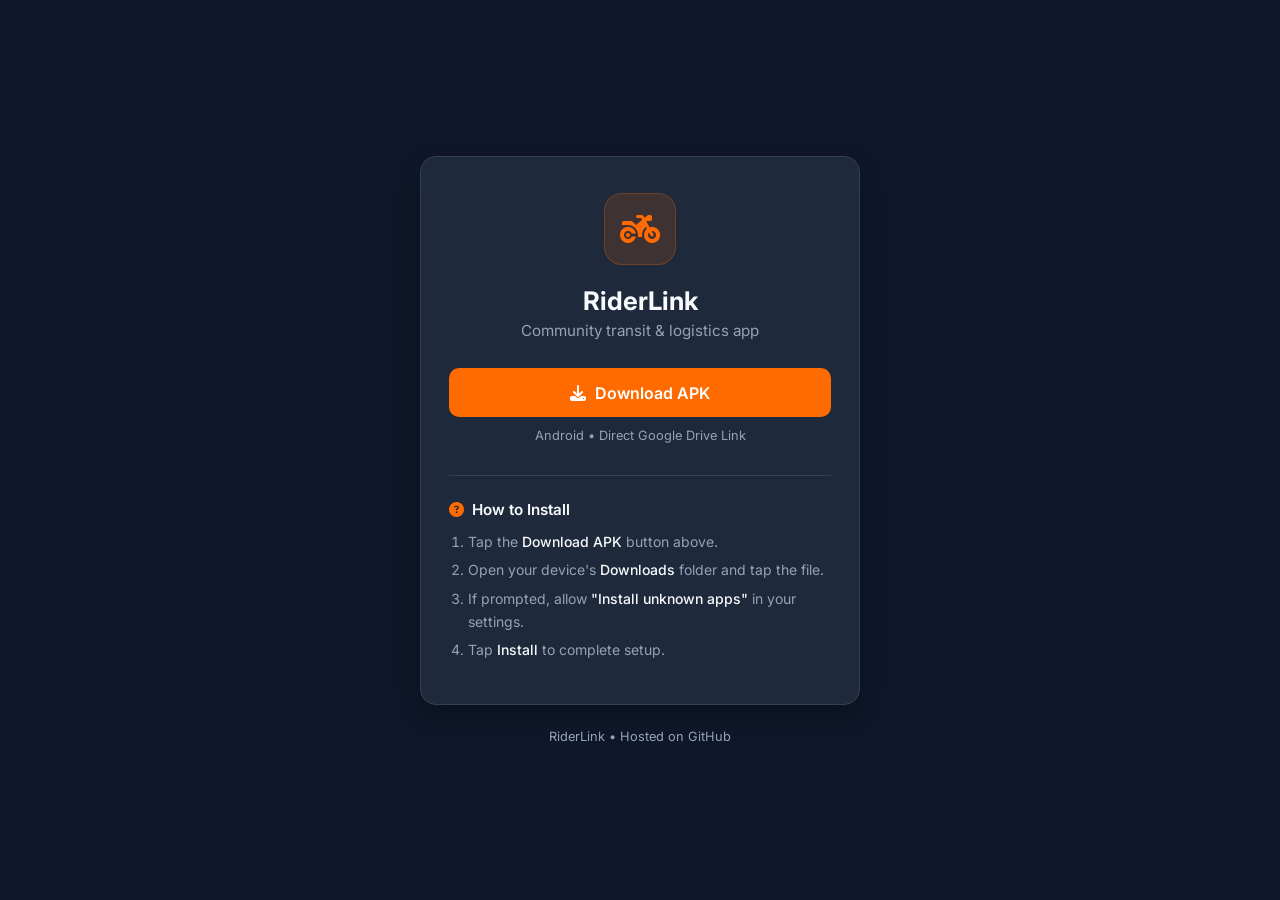
<file: index.html>
<!DOCTYPE html>
<html lang="en">
<head>
  <meta charset="UTF-8" />
  <meta name="viewport" content="width=device-width, initial-scale=1.0" />
  <title>Download RiderLink</title>
  <link rel="preconnect" href="https://fonts.googleapis.com">
  <link rel="preconnect" href="https://fonts.gstatic.com" crossorigin>
  <link href="https://fonts.googleapis.com/css2?family=Inter:wght@400;500;600;700&display=swap" rel="stylesheet">
  <link rel="stylesheet" href="https://cdnjs.cloudflare.com/ajax/libs/font-awesome/6.5.1/css/all.min.css" />

  <style>
    :root {
      --bg: #0f172a;
      --card-bg: #1e293b;
      --primary: #ff6b00;
      --primary-hover: #e65c00;
      --text: #f8fafc;
      --text-muted: #94a3b8;
      --border: #334155;
    }

    * {
      box-sizing: border-box;
      margin: 0;
      padding: 0;
      font-family: 'Inter', sans-serif;
    }

    body {
      background-color: var(--bg);
      color: var(--text);
      min-height: 100vh;
      display: flex;
      flex-direction: column;
      align-items: center;
      justify-content: center;
      padding: 2rem 1rem;
    }

    .card {
      background: var(--card-bg);
      border: 1px solid var(--border);
      border-radius: 16px;
      max-width: 440px;
      width: 100%;
      padding: 2.25rem 1.75rem;
      text-align: center;
      box-shadow: 0 10px 25px rgba(0, 0, 0, 0.3);
    }

    /* App Icon */
    .app-icon {
      width: 72px;
      height: 72px;
      background: rgba(255, 107, 0, 0.15);
      color: var(--primary);
      border-radius: 18px;
      display: inline-flex;
      align-items: center;
      justify-content: center;
      font-size: 2rem;
      margin-bottom: 1.25rem;
      border: 1px solid rgba(255, 107, 0, 0.25);
    }

    h1 {
      font-size: 1.6rem;
      font-weight: 700;
      margin-bottom: 0.35rem;
    }

    .tagline {
      color: var(--text-muted);
      font-size: 0.95rem;
      margin-bottom: 1.75rem;
    }

    /* Download Button */
    .btn-download {
      display: flex;
      align-items: center;
      justify-content: center;
      gap: 0.6rem;
      background: var(--primary);
      color: #fff;
      font-weight: 600;
      font-size: 1rem;
      padding: 0.9rem 1.25rem;
      border-radius: 10px;
      text-decoration: none;
      transition: background 0.15s ease, transform 0.1s ease;
      width: 100%;
    }

    .btn-download:hover {
      background: var(--primary-hover);
      transform: translateY(-1px);
    }

    .file-meta {
      font-size: 0.8rem;
      color: var(--text-muted);
      margin-top: 0.65rem;
      margin-bottom: 2rem;
    }

    hr {
      border: none;
      border-top: 1px solid var(--border);
      margin-bottom: 1.5rem;
    }

    /* Sideloading Instructions */
    .instructions {
      text-align: left;
    }

    .instructions h2 {
      font-size: 0.95rem;
      font-weight: 600;
      color: var(--text);
      margin-bottom: 0.75rem;
      display: flex;
      align-items: center;
      gap: 0.5rem;
    }

    .instructions ol {
      padding-left: 1.2rem;
      color: var(--text-muted);
      font-size: 0.875rem;
      line-height: 1.6;
    }

    .instructions li {
      margin-bottom: 0.4rem;
    }

    .instructions strong {
      color: var(--text);
      font-weight: 500;
    }

    footer {
      margin-top: 1.5rem;
      text-align: center;
      font-size: 0.8rem;
      color: var(--text-muted);
    }
  </style>
</head>
<body>

  <main class="card">
    <!-- App Logo / Header -->
    <div class="app-icon">
      <i class="fa-solid fa-motorcycle"></i>
    </div>
    <h1>RiderLink</h1>
    <p class="tagline">Community transit & logistics app</p>

    <!-- Download Action -->
    <!-- Replace YOUR_FILE_ID_HERE with your Google Drive File ID -->
    <a href="https://drive.google.com/file/d/1sgMtjvC7I8NgKDrfYCrA8GC8wtA9EyTC/view?usp=sharing" class="btn-download" target="_blank" rel="noopener noreferrer">
      <i class="fa-solid fa-download"></i>
      Download APK
    </a>
    <div class="file-meta">Android • Direct Google Drive Link</div>

    <hr>

    <!-- Android Sideloading Instructions -->
    <section class="instructions">
      <h2><i class="fa-solid fa-circle-question" style="color: var(--primary);"></i> How to Install</h2>
      <ol>
        <li>Tap the <strong>Download APK</strong> button above.</li>
        <li>Open your device's <strong>Downloads</strong> folder and tap the file.</li>
        <li>If prompted, allow <strong>"Install unknown apps"</strong> in your settings.</li>
        <li>Tap <strong>Install</strong> to complete setup.</li>
      </ol>
    </section>
  </main>

  <footer>
    RiderLink &bull; Hosted on GitHub
  </footer>

</body>
</html>
</file>
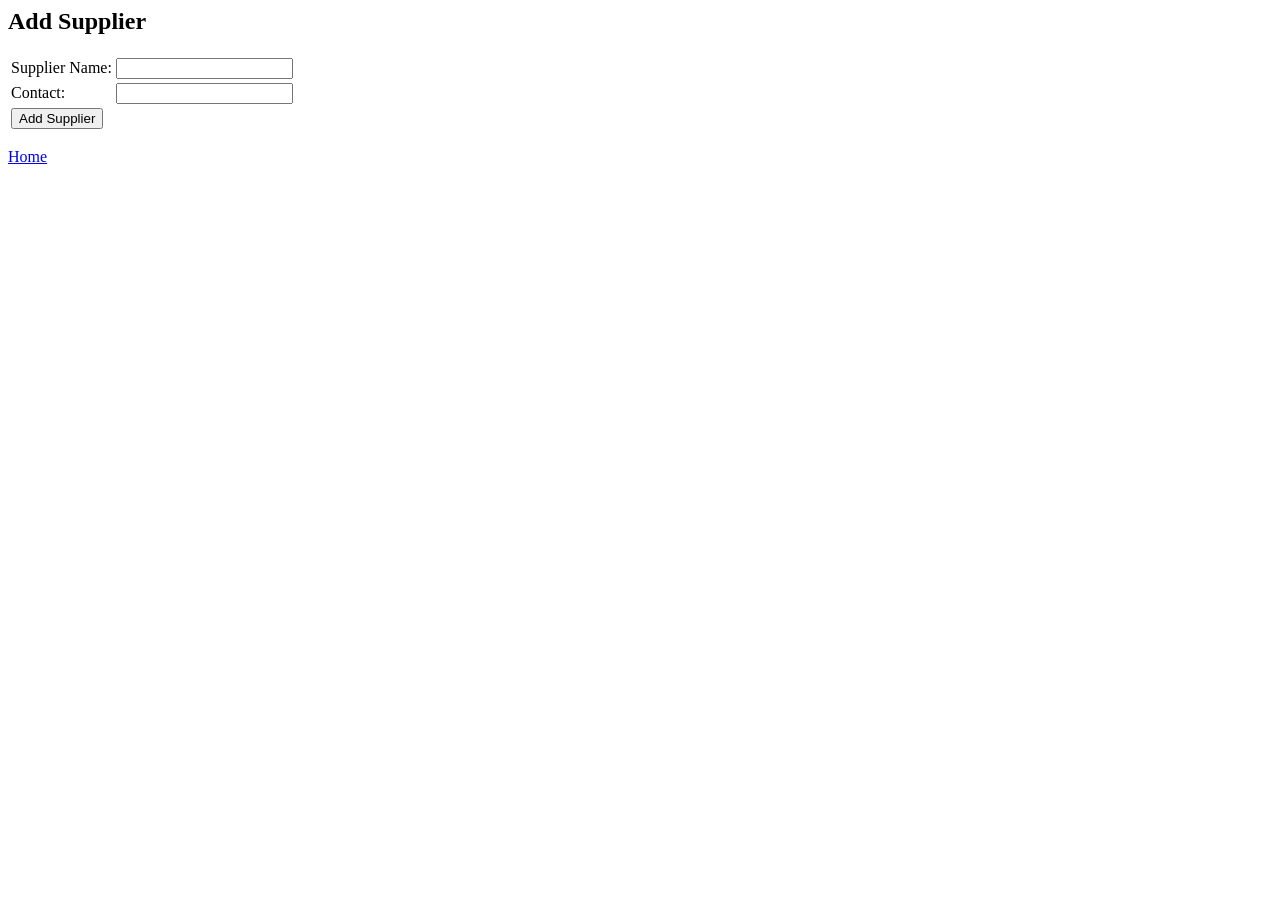
<file: frmAddSupplier.html>
<html> 
<head> 
    <title>Add Supplier</title> 
</head> 
<body> 
    <h2>Add Supplier</h2> 
    
    <form action="do_addsupplier.php" method="POST"> 
        <table> 
            <tr> 
                <td>Supplier Name:</td> 
                <td><input type="text" size="20" name="txtsuppliername" required="required"></td> 
            </tr> 
            <tr> 
                <td>Contact:</td> 
                <td><input type="text" size="20" name="txtcontact" required="required"></td> 
            </tr> 
            <tr> 
                <td colspan="2"><input type="submit" name="btnAdd" value="Add Supplier"></td>
            </tr> 
        </table> 
    </form> 

    
    <p><a href="index.html">Home</a></p>

</body> 
</html>
</file>
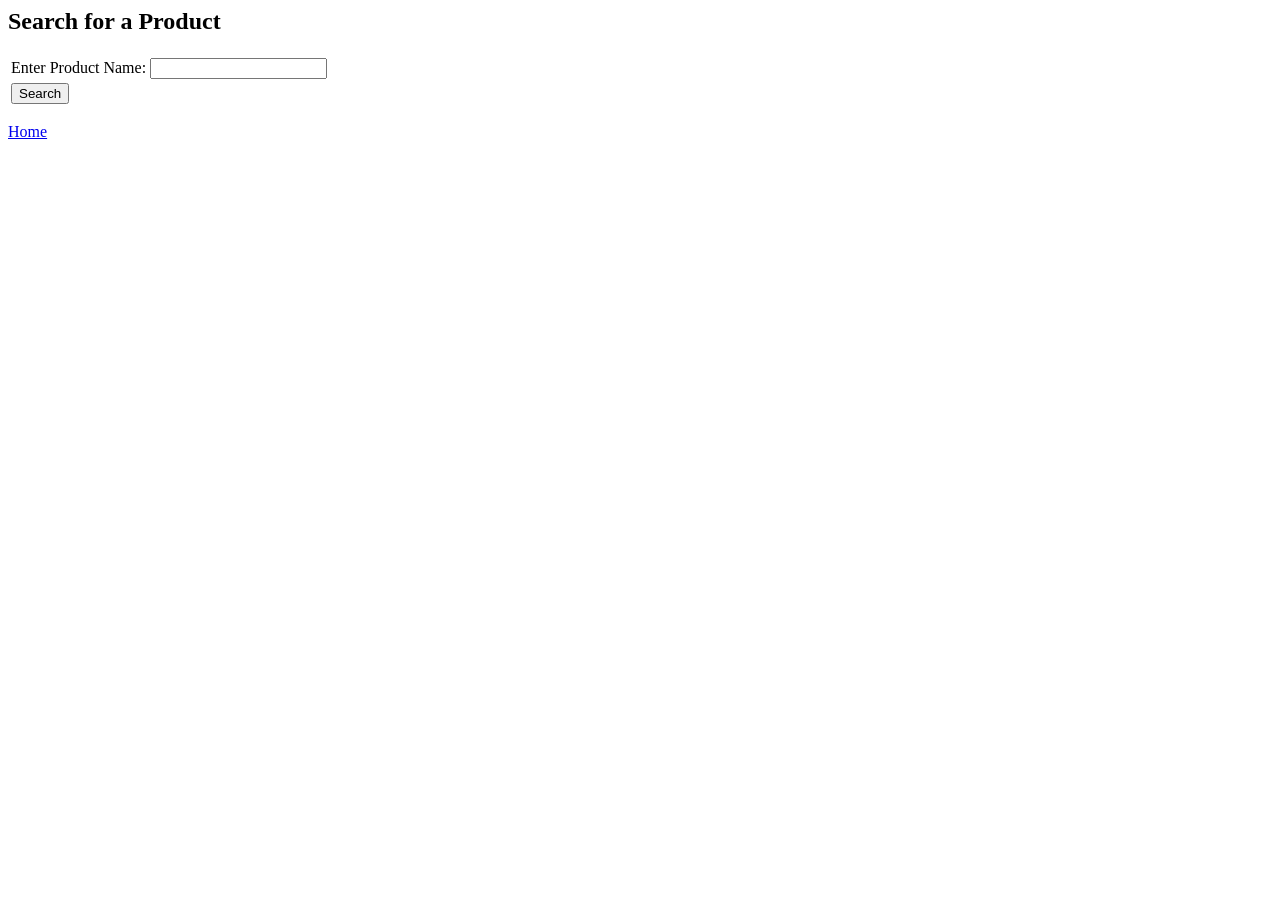
<file: frmSearchProduct.html>
<html>
<head>
    <title>Search Product</title>
</head>
<body>
    <h2>Search for a Product</h2>
    <form action="do_searchproduct.php" method="POST">
        <table>
            <tr>
                <td>Enter Product Name:</td>
                <td><input type="text" size="20" name="txtproductname" required="required"></td>
            </tr>
            <tr>
                <td colspan="2"><input type="submit" name="btnSearch" value="Search"></td>
            </tr>
        </table>
    </form>
    <p><a href="index.html">Home</a></p>
</body>
</html>
</file>
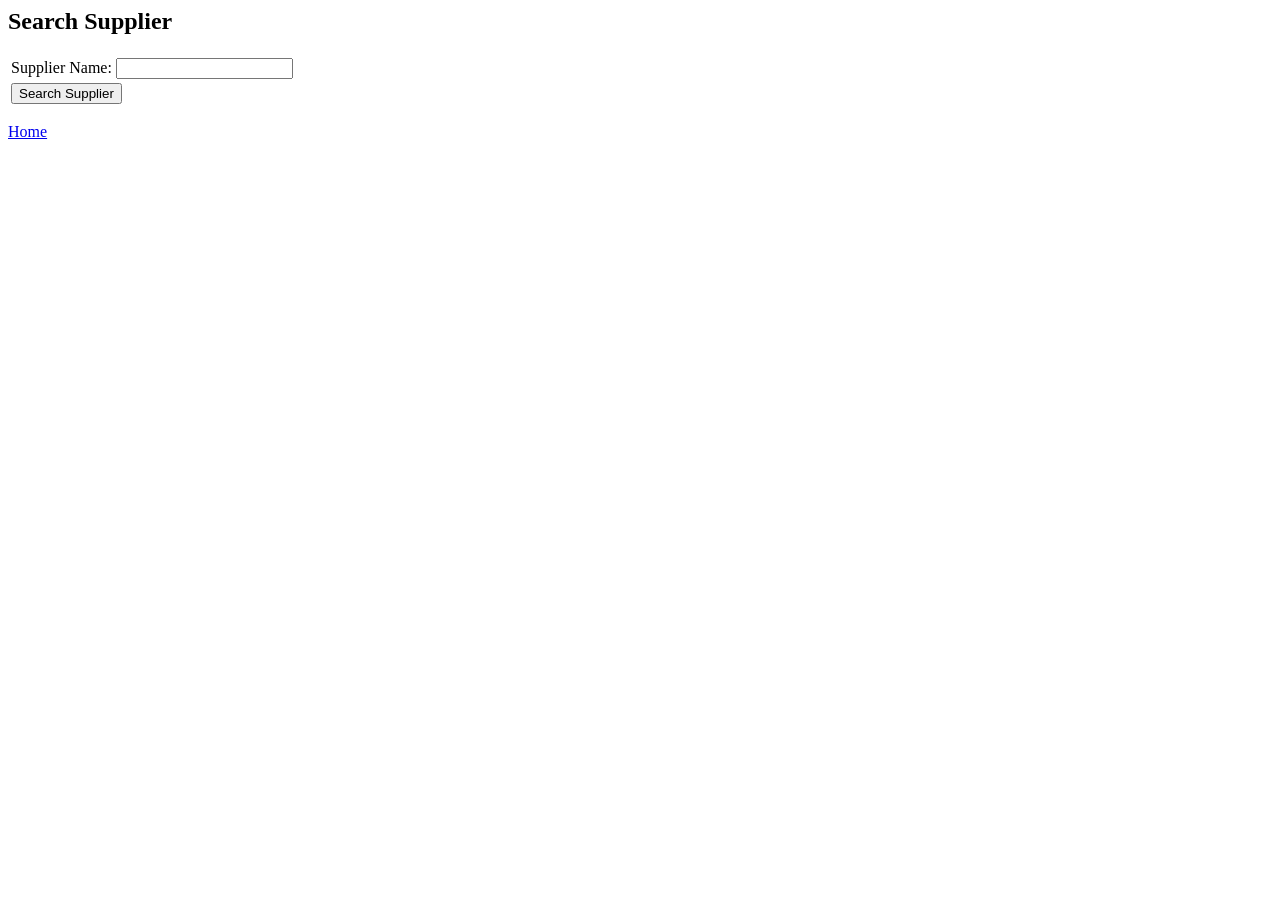
<file: search_supplier.html>
<html>
<head>
    <title>Search Supplier</title>
</head>
<body>
    <h2>Search Supplier</h2>
    <form action="do_searchsupplier.php" method="POST">
        <table>
            <tr>
                <td>Supplier Name:</td>
                <td><input type="text" size="20" name="txtsuppliername" required="required"></td>
            </tr>
            <tr>
                <td colspan="2"><input type="submit" name="btnSearch" value="Search Supplier"></td>
            </tr>
        </table>
    </form>
    <p><a href="index.html">Home</a></p>
</body>
</html>
</file>
